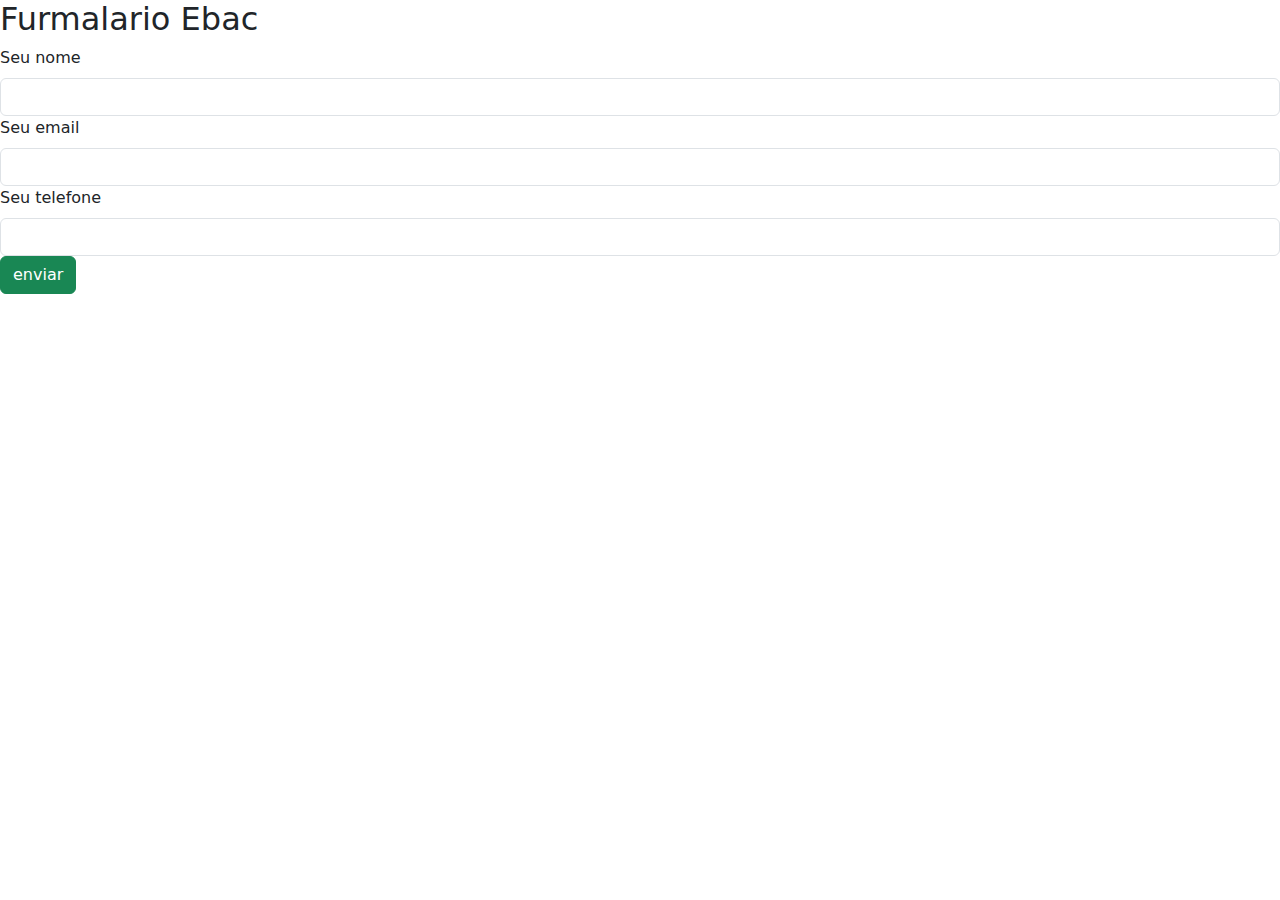
<file: index.html>
<!DOCTYPE html>
<html lang="pt-br">
<head>
    <meta charset="UTF-8">
    <meta name="viewport" content="width=device-width, initial-scale=1.0">
    <title>bootstrap</title>
    <link rel="stylesheet" href="https://cdn.jsdelivr.net/npm/bootstrap@5.3.3/dist/css/bootstrap.min.css">
</head>
<body>
    <div class="row">
        <div class="col">
            <h2>Furmalario Ebac</h2>
            <form>
                <label class="form-label" form="nome">Seu nome</label>
                <input class="form-control" type="text" id="nome">
                <label class="form-label" form="email">Seu email</label>
                <input class="form-control" type="email" id="emails">
                <label class="form-label" form="tel">Seu telefone</label>
                <input class="form-control" type="tel" id="tel">
                <button class="btn btn-success">enviar</button>
            </form>
        </div>
    </div>
    
</body>
</html>
</file>
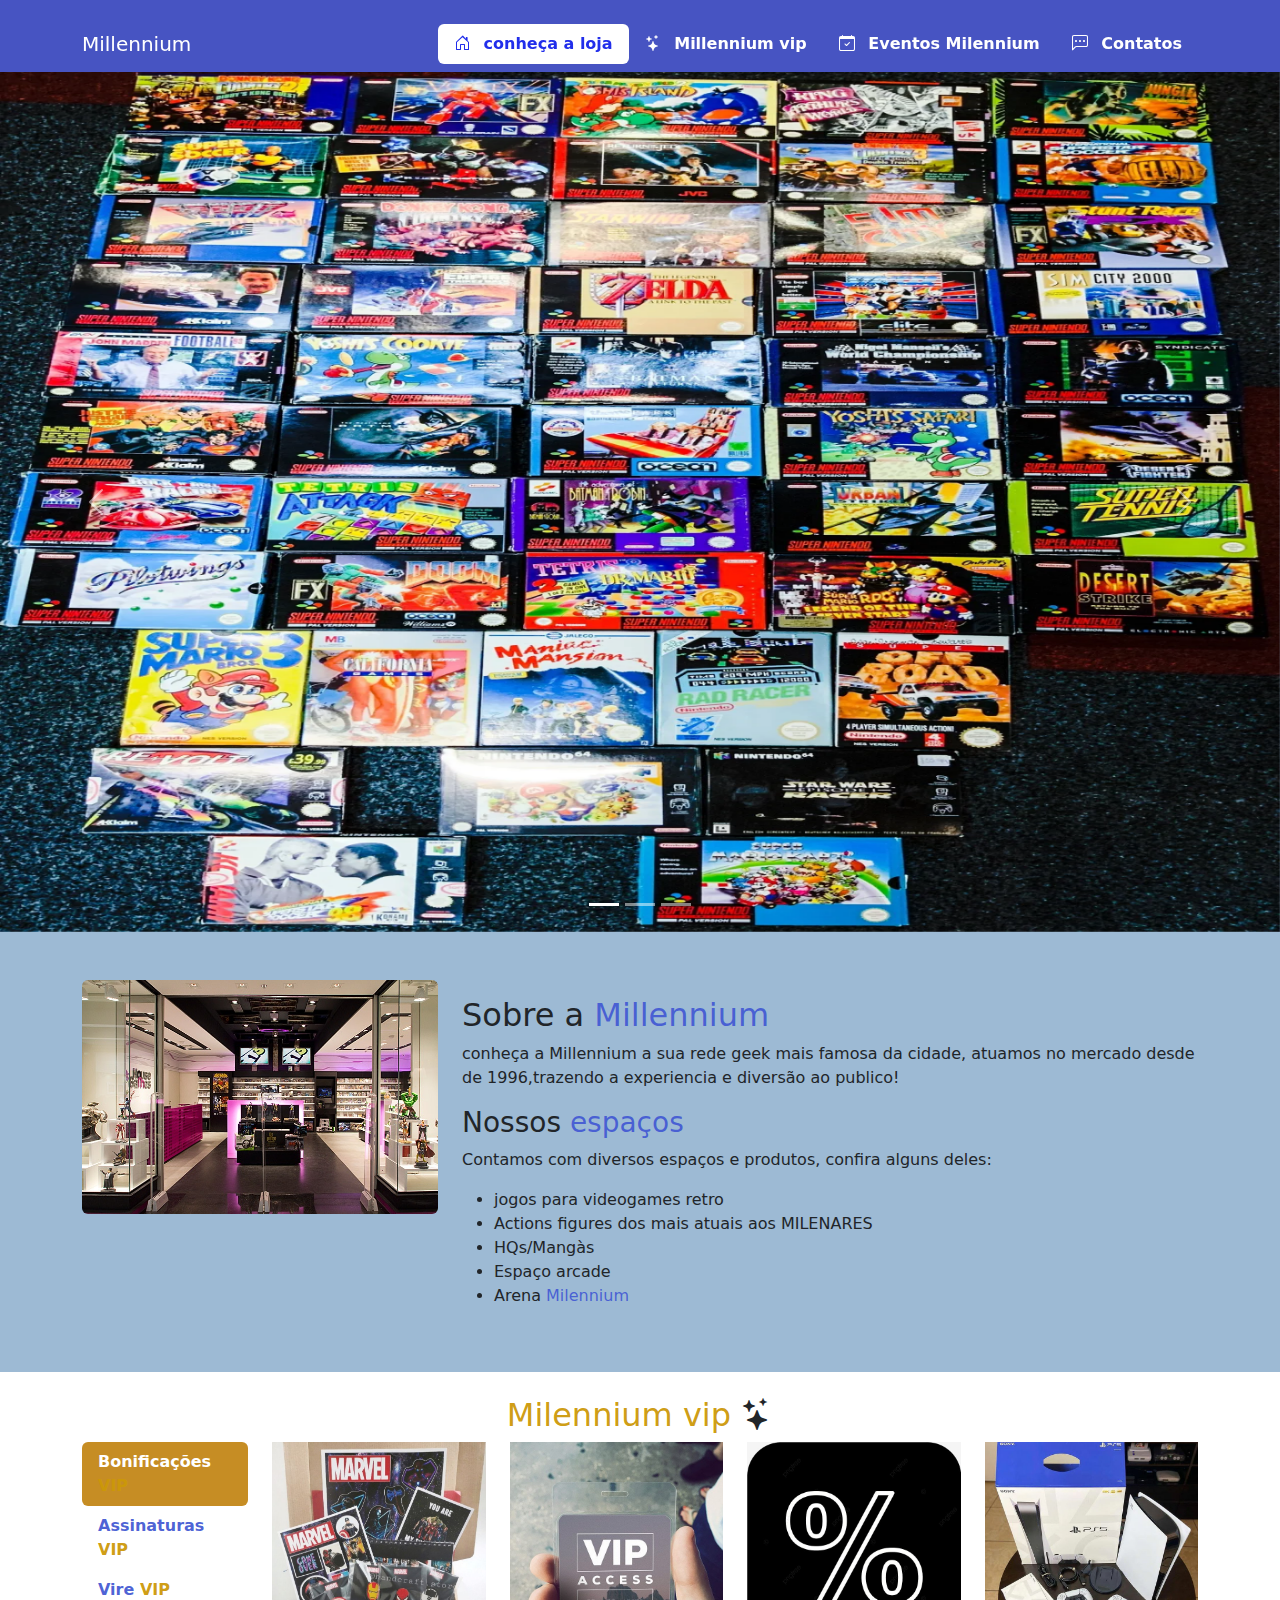
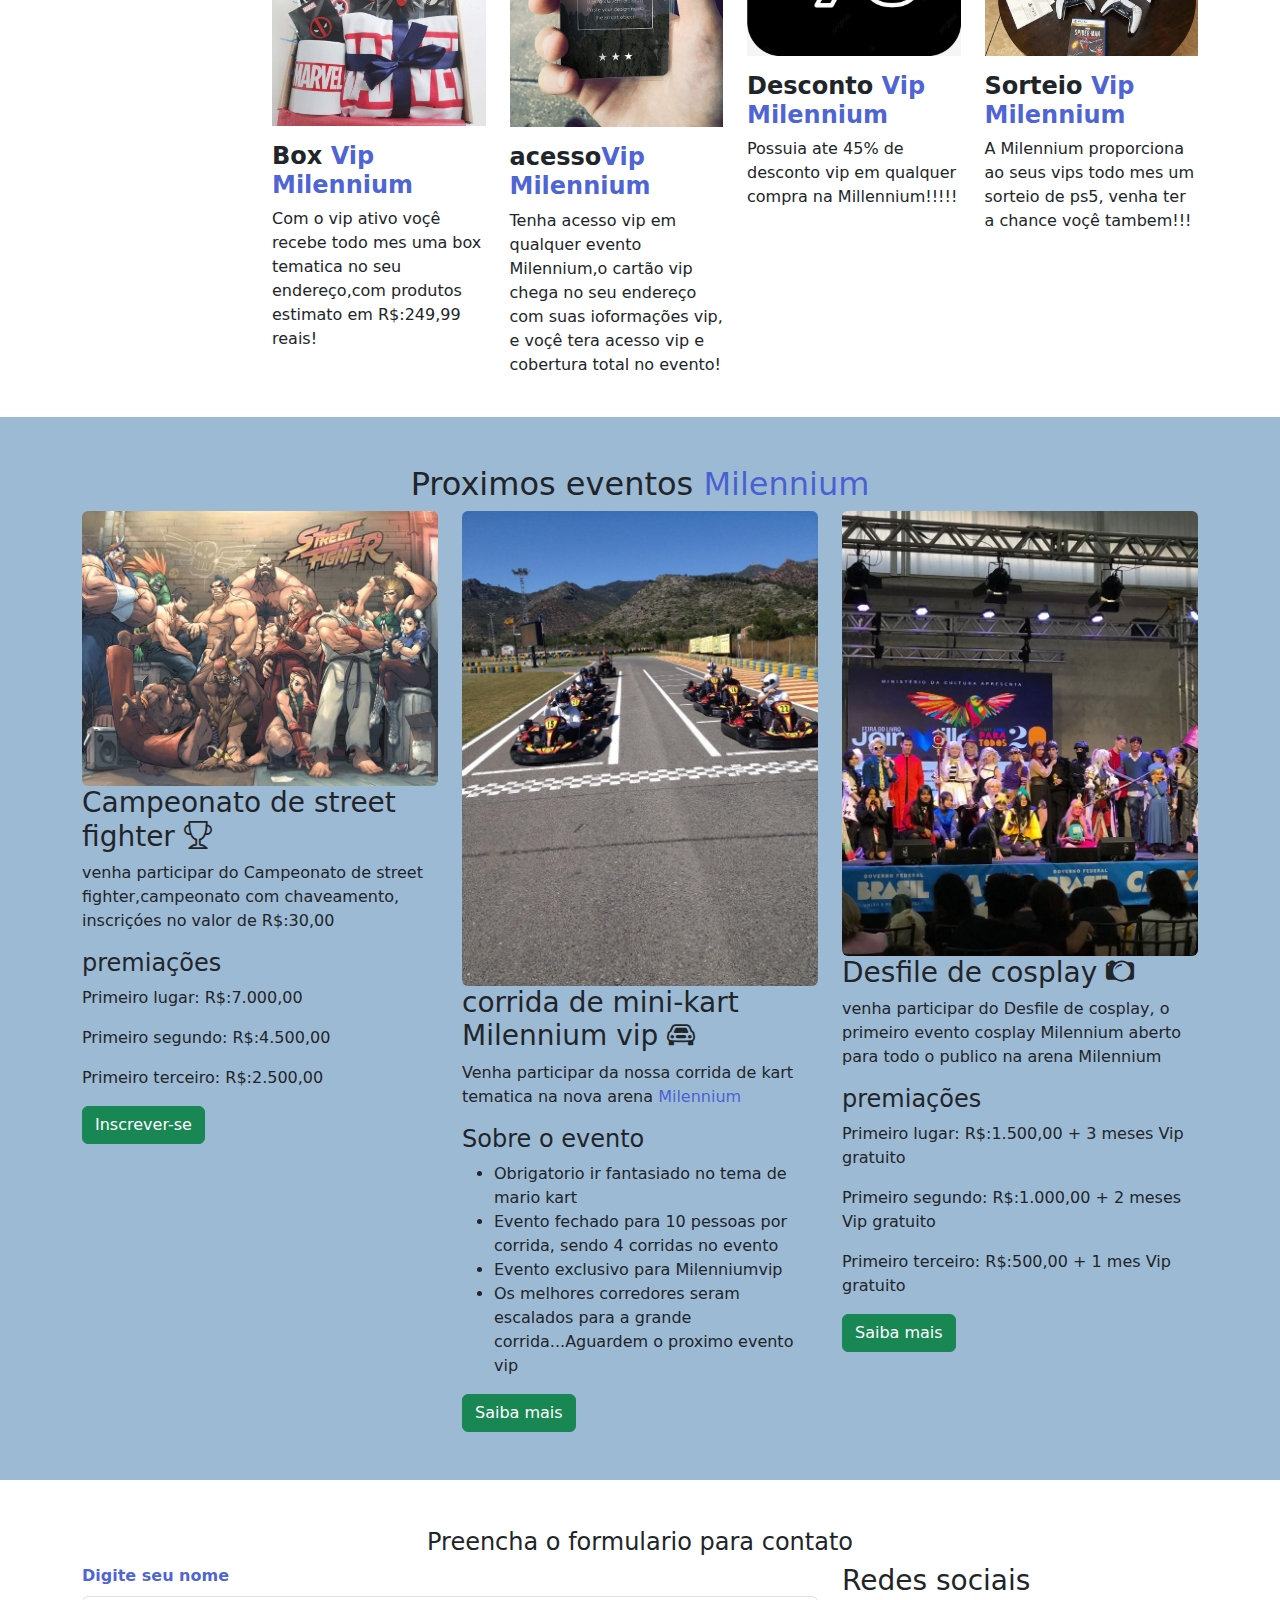
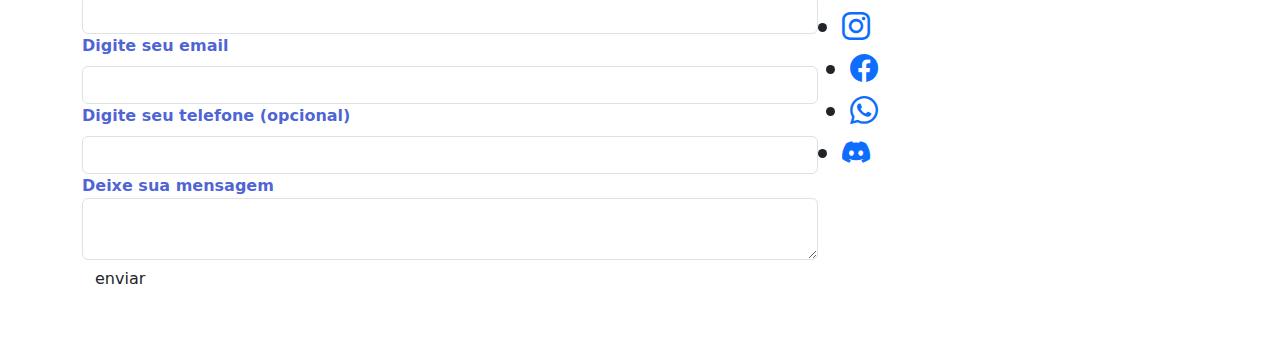
<file: projeto3/index.html>
<!DOCTYPE html>
<html lang="pt-br">
<head>
    <meta charset="UTF-8">
    <meta name="viewport" content="width=device-width, initial-scale=1.0">
    <title>Milennium</title>
    <link rel="stylesheet" href="https://cdn.jsdelivr.net/npm/bootstrap@5.3.3/dist/css/bootstrap.min.css">
    <link rel="preconnect" href="https://fonts.googleapis.com">
    <link rel="preconnect" href="https://fonts.gstatic.com" crossorigin>
    <link href="https://fonts.googleapis.com/css2?family=Gupter:wght@400;500;700&family=Lato:ital,wght@0,100;0,300;0,400;0,700;0,900;1,100;1,300;1,400;1,700;1,900&family=Roboto+Condensed:ital,wght@0,100..900;1,100..900&family=Roboto:wght@500;700&display=swap" rel="stylesheet">
    <link rel="stylesheet" href="https://cdn.jsdelivr.net/npm/bootstrap-icons@1.11.3/font/bootstrap-icons.min.css">
    <link rel="stylesheet" href="main.css">
</head>
<body>
    <header class="navbar navbar-expand-lg sticky-top pt-4 " id="cabecalho">
        <div class="container">
            <h1 class="navbar-brand m-0 info-title">Millennium</h1>
            <button class="navbar-toggler"data-bs-toggle="collapse" data-bs-target="#menu-nav">
                <span class="navbar-toggler-icon"></span>
            </button>
            <nav class="navbar-collapse collapse justify-content-end" id="menu-nav">
                <ul class="nav nav-pills d-block d-md-flex">
                    <li class="nav-item fw-bold">
                        <a href="#conheça-a-loja" class="nav-link">
                            <i class="bi bi-house-door me-2"></i>
                            conheça a loja
                        </a>
                    </li>
                    <li class="nav-item fw-bold">
                        <a href="#vip" class="nav-link">
                            <i class="bi bi-stars me-2"></i>
                            Millennium vip
                        </a>
                    </li>
                    <li class="nav-item fw-bold">
                        <a href="#eventos" class="nav-link">
                            <i class="bi bi-calendar-check me-2"></i>
                            Eventos Milennium
                        </a>
                    </li>
                    <li class="nav-item fw-bold">
                        <a href="#contatos"class="nav-link">
                            <i class="bi bi-chat-left-dots me-2"></i>
                            Contatos
                        </a>
                    </li>
                </ul>
            </nav>
        </div>
    </header>
    <div data-bs-spy="scroll" data-bs-target="cabeçalho" data-bs-smooth-scroll="true">
        <section id="conheça-a-loja">
            <div class="carousel slide" data-bs-ride="carousel" id="carousel_imgs">
                <div class="carousel-inner">
                    <div class="carousel-item active" data-bs-interval="2000">
                        <img src="./imgs/carousel_1.webp" alt="Loja retro">
                    </div>
                    <div class="carousel-item"data-bs-interval="2000">
                        <img src="./imgs/carousel_2.jpg" alt="jogos antigos">
                    </div>
                    <div class="carousel-item"data-bs-interval="2000">
                        <img src="./imgs/carousel_3.webp" alt="espaco games">
                    </div>
                </div>
                <button class="carousel-control-prev" type="button" data-bs-target="#carousel_imgs" data-bs-slide="prev">
                    <span class="carousel-control-prev-icon"></span>
                </button>
                <button class="carousel-control-next" type="button" data-bs-target="#carousel_imgs" data-bs-slide="next">
                    <span class="carousel-control-next-icon"></span>
                </button>
                <div class="carousel-indicators">
                    <button type="button" data-bs-target="#carousel_imgs" class="active" data-bs-slide-to="0"></button>
                    <button type="button" data-bs-target="#carousel_imgs" data-bs-slide-to="1"></button>
                    <button type="button" data-bs-target="#carousel_imgs" data-bs-slide-to="2"></button>
                </div>
            </div>
            <div class="p-5">
                <div class="container">
                    <div class="row">
                    <div class="col-md-4">
                        <img src="./imgs/fachada_loja.jpg" class="d-block w-100 rounded" alt="Foto faxada loja">
                    </div>
                    <div class="col-md-8 mt-3">
                        <h2 class="info-title">Sobre a <Span class="text_color">Millennium</Span></h2>
                        <p>
                            conheça a Millennium a sua rede geek mais famosa da cidade, atuamos no mercado desde de 1996,trazendo a experiencia e diversão ao publico!
                        </p>
                        <h3 class="info-title">Nossos <span class="text_color">espaços</span></h3>
                        <p>
                            Contamos com diversos espaços e produtos, confira alguns deles:
                        </p>
                        <ul>
                            <li>jogos para videogames retro</li>
                            <li>Actions figures dos mais atuais aos MILENARES</li>
                            <li>HQs/Mangàs</li>
                            <li>Espaço arcade</li>
                            <li>Arena <span class="text_color">Milennium</span></li>
                        </ul>
                    </div>
                    </div>
                </div>
            </div>
        </section>
        <section id="vip" class="pt-4 mb-4">
            <div class="container">
                <div class="row">
                    <h2 class="section-title text-center">
                        <span class="text_vip">Milennium vip</span>
                        <i class="bi bi-stars"></i>
                    </h2>
                </div>
                <div class="row">
                    <div class="col-md-2">
                        <aside>
                            <nav class="nav nav-pills flex-colum nav-vip">
                                <button type="button" data-bs-toggle="tab" data-bs-target="#bonos" class="fw-bold text-start nav-link text_color active">Bonificações <span class="text_vip">VIP</span></button>
                                <button type="button" data-bs-toggle="tab" data-bs-target="#assinatura" class="fw-bold text-start nav-link text_color">Assinaturas <span class="text_vip">VIP</span></button>
                                <button type="button" data-bs-toggle="tab" data-bs-target="#cadastro" class="fw-bold text-start nav-link text_color">Vire <span class="text_vip">VIP</span></button>
                            </nav>
                        </aside>
                    </div>
                    <div class="col-10">
                        <div class="tab-content">
                            <div class="tab-pane active" id="bonos">
                                <div class="row">
                                    <div class="col-md-3">
                                        <img class="d-block w-100" src="./imgs/box-nerd.jpg" alt="caixa nerd mensal">
                                        <h4 class=" fw-bold mt-3">Box <Span class="text_color">Vip Milennium</Span></h4>
                                        <p>
                                            Com o vip ativo voçê recebe todo mes uma box tematica no seu endereço,com produtos estimato em R$:249,99 reais! 
                                        </p>
                                    </div>
                                    <div class="col-md-3">
                                        <img class="d-block w-100" src="./imgs/acesso-vip.jpg" alt="acesso vip">
                                        <h4 class=" fw-bold mt-3">acesso<Span class="text_color">Vip Milennium</Span></h4>
                                        <p>
                                            Tenha acesso vip em qualquer evento Milennium,o cartão vip chega no seu endereço com suas ioformações vip, e voçê tera acesso vip e cobertura total no evento!
                                        </p>
                                    </div>
                                    <div class="col-md-3">
                                        <img class="d-block w-100" src="./imgs/desconto.jpg" alt="desconto">
                                        <h4 class=" fw-bold mt-3">Desconto <Span class="text_color">Vip Milennium</Span></h4>
                                        <p>
                                            Possuia ate 45% de desconto vip em qualquer compra na Millennium!!!!!
                                        </p>
                                    </div>
                                    <div class="col-md-3">
                                        <img class="d-block w-100" src="./imgs/sorteio-ps5.jpg" alt="Sorteio">
                                        <h4 class=" fw-bold mt-3">Sorteio <Span class="text_color">Vip Milennium</Span></h4>
                                        <p>
                                            A Milennium proporciona ao seus vips todo mes um sorteio de ps5, venha ter a chance voçê tambem!!!
                                        </p>
                                    </div>
                                </div>
                            </div>
                            <div class="tab-pane" id="assinatura">
                                <div class="row">
                                    <div class="col-md-8">
                                        <img class="d-block w-100 rounded m-2" src="./imgs/vip-mile.jpg" alt="vipe arcade">
                                    </div>
                                    <div class="col-md-3 text-center">
                                        <h2 class="section-title">Conheça as assinaturas da Milennium</h2>
                                        <p>Temos planos: </p>
                                        <h3 class="section-title">Semanal</h3>
                                        <ul>
                                            <li>R$:25,90</li>
                                            <a href="#" class="btn btn-success">Assinar</a>
                                        </ul>
                                        <h3 class="section-title">Mensal</h3>
                                        <ul>
                                            <li>R$:250,90</li>
                                            <a href="#" class="btn btn-success">Assinar</a>
                                        </ul>
                                        <h3 class="section-title">Anual</h3>
                                        <ul>
                                            <li>R$:470,90</li>
                                            <a href="#" class="btn btn-success">Assinar</a>
                                        </ul>
                                    </div>
                                </div>
                            </div>
                            <div class="tab-pane" id="cadastro">
                                <div class="row">
                                    <div class="col-md-10">
                                        <H2>cadastro <span class="text-color">Vip Milennium</span></H2>
                                        <form>
                                            <label class="form-label" form="nome">Seu nome</label>
                                            <input class="form-control" type="text" id="nome">
                                            <label class="form-label" form="email">Seu email</label>
                                            <input class="form-control" type="email" id="emails">
                                            <label class="form-label" form="tel">Seu telefone</label>
                                            <input class="form-control" type="tel" id="tel">
                                            <button class="btn btn-success">enviar</button>
                                        </form>
                                    </div>
                                    <div class="col-md-2">
                                        <div class="row">
                                            <h5 class="section-title">Lembrete</h5>
                                            <p>Apos prencher o cadastro a finalização e escolha do plano sera prosseguida via email</p>
                                            <i class="bi bi-emoji-smile"></i>
                                        </div>
                                    </div>
                                </div>
                            </div>
                        </div>
                    </div>
                </div>
            </div>
        </section>
        <section id="eventos" class="pt-5 pb-5">
            <div class="container">
                <div class="row">
                    <h2 class="section-title text-center">Proximos eventos <span class="text_color">Milennium</span></h2>
                </div>
                <div class="row">
                    <div class="col-md-4">
                        <img src="./imgs/competicao_stret_fighter.jpg" alt="competição game" class="d-block w-100 rounded">
                        <h3 class="section-title">
                            Campeonato de street fighter
                            <i class="bi bi-trophy"></i>
                        </h3>
                        <p>
                            venha participar do Campeonato de street fighter,campeonato com chaveamento, inscriçóes no valor de R$:30,00
                        </p>
                        <h4 class="section-title">
                            premiações
                        </h3>
                        <p>Primeiro lugar: R$:7.000,00</p>
                        <p>Primeiro segundo: R$:4.500,00</p>
                        <p>Primeiro terceiro: R$:2.500,00</p>
                        <a href="#" class="btn btn-success">Inscrever-se</a>
                    </div>
                    <div class="col-md-4">
                        <img src="./imgs/corrida_kart.jpg" alt="corrida kart" class="d-block w-100 rounded">
                        <h3 class="section-title">
                            corrida de mini-kart <span class="text-color">Milennium vip</span>
                            <i class="bi bi-car-front"></i>
                        </h3>
                        <p>
                            Venha participar da nossa corrida de kart tematica na nova arena <span class="text_color">Milennium</span>
                        </p>
                        <h4 class="section-title">
                            Sobre o evento
                        </h3>
                        <ul>
                            <li>Obrigatorio ir fantasiado no tema de mario kart</li>
                            <li>Evento fechado para 10 pessoas por corrida, sendo 4 corridas no evento</li>
                            <li>Evento exclusivo para <Span class="text-color">Milennium</Span>vip</li>
                            <li>Os melhores corredores seram escalados para a grande corrida...<span class="text-color">Aguardem o proximo evento vip</span></li>
                        </ul>
                        <a href="#" class="btn btn-success">Saiba mais</a>
                    </div>
                    <div class="col-md-4">
                        <img src="./imgs/evento_cosplay.jpg" alt="cosplay evento" class="d-block w-100 rounded">
                        <h3 class="section-title">
                            Desfile de cosplay
                            <i class="bi bi-camera2"></i>
                        </h3>
                        <p>
                            venha participar do Desfile de cosplay, o primeiro evento cosplay <span class="text-color">Milennium</span> aberto para todo o publico na arena <span class="text-color">Milennium</span>
                        </p>
                        <h4 class="section-title">
                            premiações
                        </h3>
                        <p>Primeiro lugar: R$:1.500,00 + 3 meses Vip gratuito</p>
                        <p>Primeiro segundo: R$:1.000,00 + 2 meses Vip gratuito</p>
                        <p>Primeiro terceiro: R$:500,00 + 1 mes Vip gratuito</p>
                        <a href="#" class="btn btn-success">Saiba mais</a>
                    </div>
                </div>
            </div>
        </section>
        <section id="contatos" class="pt-5 pb-5">
            <div class="container">
                <div class="row">
                    <h4 class="section-title text-center"> Preencha o formulario para contato</h4>
                </div>
                <div class="row">
                    <div class="col-md-8 mb-3">
                        <form>
                            <div class="div">
                                <label class="form-label fw-bold text_color" form="nome">Digite seu nome</label>
                                <input class="form-control" type="text" id="nome"required>
                            </div>
                            <div class="div">
                                <label class="form-label fw-bold text_color" form="email">Digite seu email</label>
                                <input class="form-control" type="email" id="emails"required> 
                            </div>
                            <div class="div">
                                <label class="form-label fw-bold text_color" form="tel">Digite seu telefone (opcional)</label>
                                <input class="form-control" type="tel" id="tel">
                            </div>
                            <div class="div">
                                <label for="mensagem" class="form-labeld  fw-bold text_color">Deixe sua mensagem</label>
                                <textarea class="form-control" id=mensagem required></textarea>
                            </div>
                            <button type="submit" class="btn">enviar</button>
                        </form>
                    </div>
                    <div class="col-md-4">
                        <div class="row">
                            <h3 class="section-title ">Redes sociais</h3>
                            <ul class="link">
                                <li class="fs-3">
                                    <a href="#">
                                        <i class="bi bi-instagram"></i>
                                    </a>
                                </li>
                                <li class="fs-3 ms-2 me-1">
                                    <a href="#">
                                        <i class="bi bi-facebook"></i>
                                    </a>
                                </li>
                                <li class="fs-3 ms-2 me-1">
                                    <a href="#">
                                        <i class="bi bi-whatsapp"></i>
                                    </a>
                                </li>
                                <li class="fs-3">
                                    <a href="#">
                                        <i class="bi bi-discord"></i>
                                    </a>
                                </li>
                            </ul>
                        </div>                   
                    </div>
                </div>
            </div>
        </section>
    </div>
    <script src="https://cdn.jsdelivr.net/npm/bootstrap@5.3.3/dist/js/bootstrap.bundle.min.js"></script>
</body>
</html>
</file>
<file: projeto3/main.css>
.navbar{
    background-color:rgba(27, 43, 180, 0.808);
}

#cabecalho .nav .nav-link.active{
    background-color: #fff;
    color: rgb(33, 46, 235);
}

#cabecalho .nav .nav-link,
.navbar-brand,
.navbar-brand:hover{
    color: #fff;
}


.carousel-inner img{
    width: 100%;
    height: 860px;
}

.info-title{
    font-size:Gupter, static;
}

.text_color{
    color:#445ad3ef;
}

.text_vip{
    color:rgba(204, 152, 8, 0.966);
}

.nav-vip .nav-link.active{
    background-color:#c4891cf6;
    color: #fff;
}

.nav-vip .nav-link.hover{
    color:#c4891cf6;
}

#conheça-a-loja{
    background-color: #9dbad4;
}

#eventos{
    background-color: #9dbad4;
}
</file>
